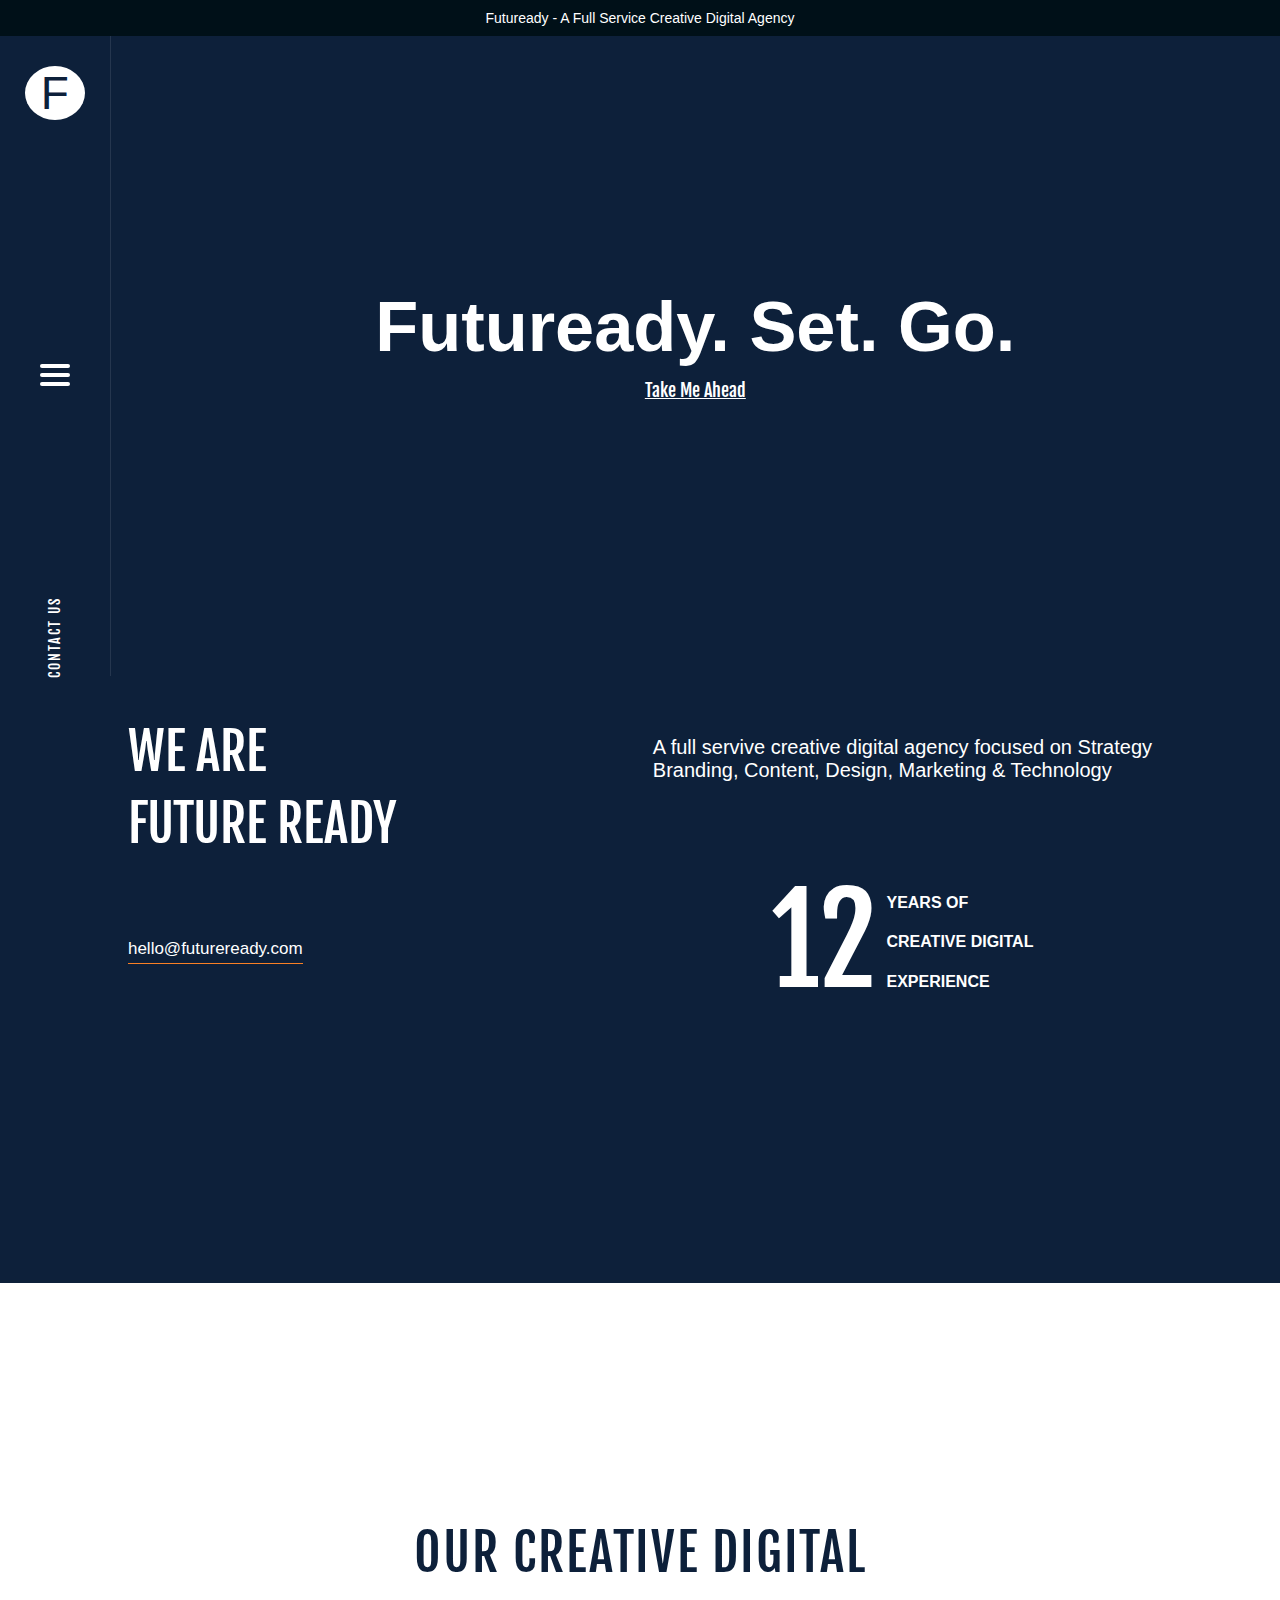
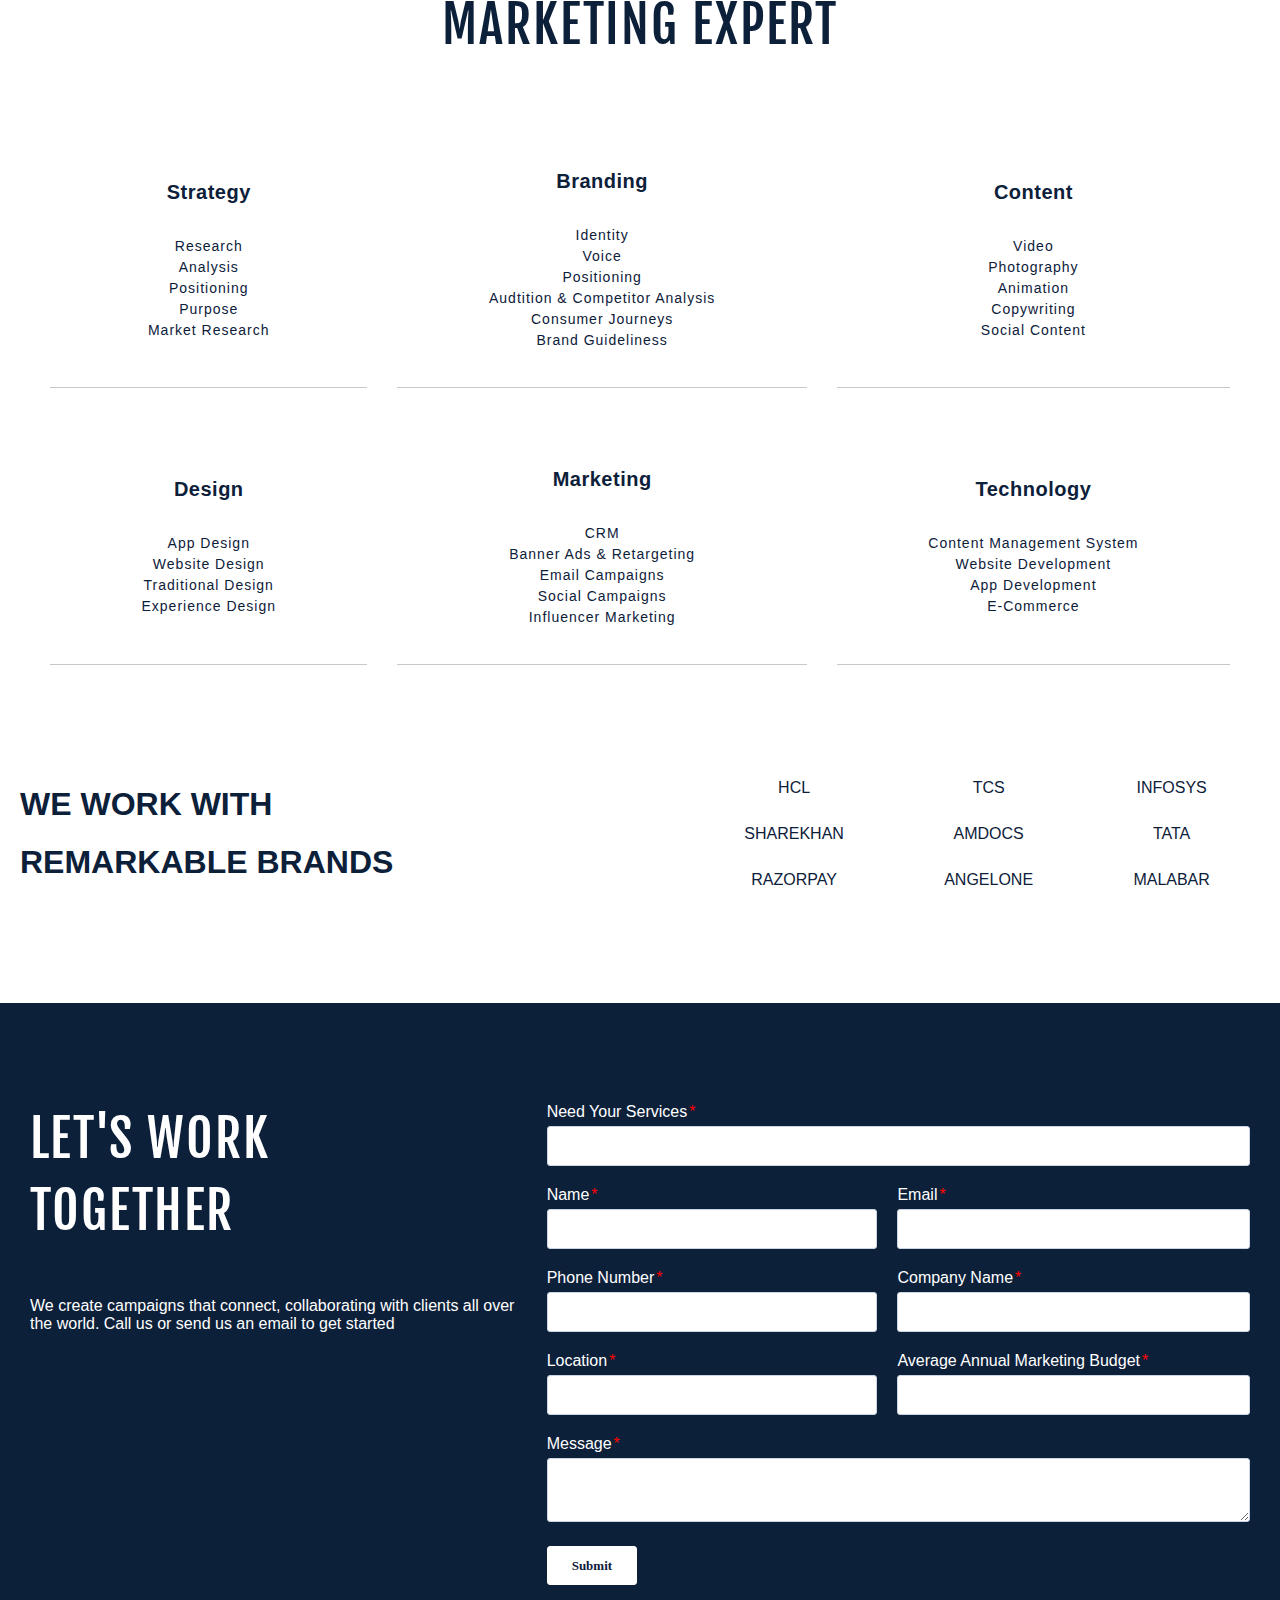
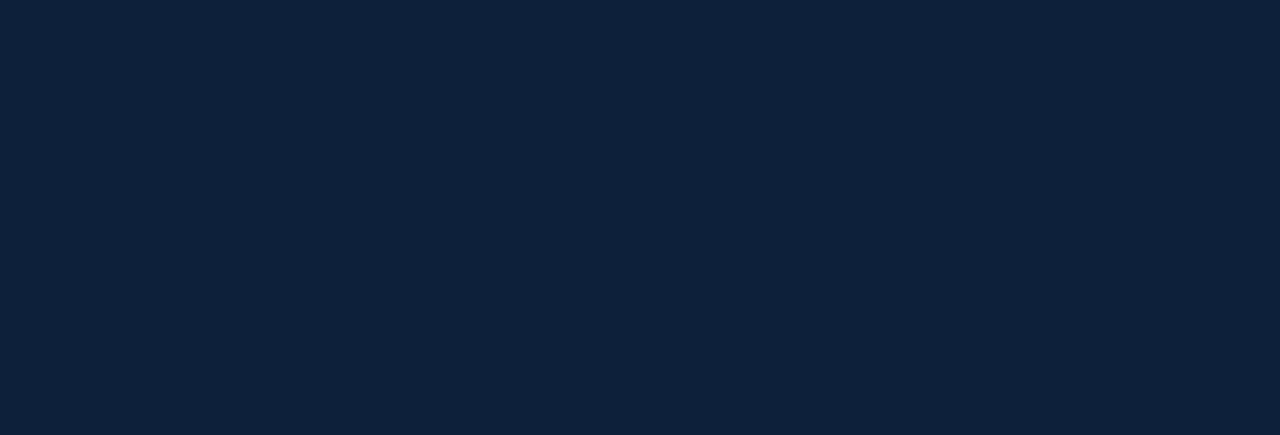
<file: Test.html>
<!DOCTYPE html>
<html lang="en">

<head>
    <meta charset="UTF-8">
    <meta name="viewport" content="width=device-width, initial-scale=1.0">
    <title>Future Ready</title>
    <link rel="stylesheet" href="./test.css" />
    <link rel="preconnect" href="https://fonts.googleapis.com">
    <link rel="preconnect" href="https://fonts.gstatic.com" crossorigin>
    <link href="https://fonts.googleapis.com/css2?family=Fjalla+One&display=swap" rel="stylesheet">
</head>

<body>
    <main>
        <div class="header">
            Futuready - A Full Service Creative Digital Agency
        </div>
        <div class="first-section">
            <aside class="left-side">
                <div class="logo">F</div>
                <div class="hamburger">
                    <div></div>
                    <div></div>
                    <div></div>
                </div>
                <div class="contact">CONTACT US</div>
            </aside>
            <div class="first-section-right">
                <h1>Futuready. Set. Go.</h1>
                <a href="">Take Me Ahead</a>
            </div>
        </div>

        <div class="second-section">
            <div class="second-section-left">
                <div>
                    <div class="second-section-left-sub">
                        <h3>WE ARE <br />FUTURE READY</h3>
                    </div>
                    <div>
                        <a href="#">hello@futureready.com</a>
                    </div>
                </div>
            </div>
            <div class="second-section-right">
                <div class="div">
                    <p>A full servive creative digital agency focused on Strategy<br /> Branding, Content, Design,
                        Marketing & Technology</p>
                </div>
                <div class="second-section-sub">
                    <div>
                        <h1>12</h1>
                    </div>
                    <div>
                        <h4>YEARS OF</h4>
                        <h4>CREATIVE DIGITAL</h4>
                        <h4>EXPERIENCE</h4>
                    </div>
                </div>
            </div>
        </div>
        <div class="intro-image">
            <div class="office-slider">
                <figure>
                    <iframe width="560" height="315" src="https://www.youtube.com/embed/dyd8MexkVPs?autoplay=1"
                        frameborder="0" allow="autoplay; encrypted-media" allowfullscreen>
                    </iframe>
                    <!-- <figcaption>WE GET IT DONE</figcaption> -->
                </figure>
            </div>
        </div>
        <div class="third-section">
            <div>
                <h1>OUR CREATIVE DIGITAL <br /> MARKETING EXPERT</h1>
            </div>
        </div>

        <div class="fourth-section">
            <div>
                <h6>Strategy</h6>
                <ul>
                    <li>Research</li>
                    <li>Analysis</li>
                    <li>Positioning</li>
                    <li>Purpose</li>
                    <li>Market Research</li>
                </ul>
            </div>
            <div>
                <h6>Branding</h6>
                <ul>
                    <li>Identity</li>
                    <li>Voice</li>
                    <li>Positioning</li>
                    <li>Audtition & Competitor Analysis</li>
                    <li>Consumer Journeys</li>
                    <li>Brand Guideliness</li>
                </ul>
            </div>
            <div>
                <h6>Content</h6>
                <ul>
                    <li>Video</li>
                    <li>Photography</li>
                    <li>Animation</li>
                    <li>Copywriting</li>
                    <li>Social Content</li>
                </ul>
            </div>
            <div>
                <h6>Design</h6>
                <ul>
                    <li>App Design</li>
                    <li>Website Design</li>
                    <li>Traditional Design</li>
                    <li>Experience Design</li>
                </ul>
            </div>
            <div>
                <h6>Marketing</h6>
                <ul>
                    <li>CRM</li>
                    <li>Banner Ads & Retargeting</li>
                    <li>Email Campaigns</li>
                    <li>Social Campaigns</li>
                    <li>Influencer Marketing</li>
                </ul>
            </div>
            <div>
                <h6>Technology</h6>
                <ul>
                    <li>Content Management System</li>
                    <li>Website Development</li>
                    <li>App Development</li>
                    <li>E-Commerce</li>
                </ul>
            </div>
        </div>

        <div class="fifth-section">
            <div>
                <h1>WE WORK WITH</h1>
                <h1>REMARKABLE BRANDS</h1>
            </div>
            <div class="fifth-section-sub">
                <div class="sub-grids">
                    <div>
                        HCL
                    </div>
                    <div>
                        TCS
                    </div>
                    <div>
                        INFOSYS
                    </div>
                    <div>
                        SHAREKHAN
                    </div>
                    <div>
                        AMDOCS
                    </div>
                    <div>
                        TATA
                    </div>
                    <div>
                        RAZORPAY
                    </div>
                    <div>
                        ANGELONE
                    </div>
                    <div>
                        MALABAR
                    </div>
                </div>
            </div>
        </div>
        <div class="sixth-section">
            <div class="sixth-section-left">
                <div>
                    <h3>LET'S WORK <br /> TOGETHER</h3>
                </div>
                <div class="">
                    <p>We create campaigns that connect, collaborating with clients all over the world. Call us or send
                        us an email to get started
                    </p>
                </div>
            </div>
            <div class="sixth-section-right">
                <form>
                    <div>
                        <label for="needyourservices">Need Your Services<span>*</span></label><br />
                        <input id="needyourservices" />
                    </div>
                    <div class="form-grid">
                        <div>
                            <label for="name">Name<span>*</span></label><br />
                            <input id="name" />
                        </div>
                        <div>
                            <label for="email">Email<span>*</span></label><br />
                            <input id="email" />
                        </div>
                        <div>
                            <label for="phonenumber">Phone Number<span>*</span></label><br />
                            <input id="phonenumber" />
                        </div>
                        <div>
                            <label for="companyname">Company Name<span>*</span></label><br />
                            <input id="companyname" />
                        </div>
                        <div>
                            <label for="location">Location<span>*</span></label><br />
                            <input id="location" />
                        </div>
                        <div>
                            <label for="aamb">Average Annual Marketing Budget<span>*</span></label><br />
                            <input id="aamb" />
                        </div>
                    </div>
                    <div class="div">
                        <label for="msg">Message<span>*</span></label><br />
                        <textarea id="msg"></textarea>
                    </div>
                    <button>
                        Submit
                    </button>
                </form>
            </div>
        </div>
    </main>

    <div class="footer">
        <div class="footer-menu">
            <div>
                <h1>FUTUREADY</h1>
            </div>

            <div>
                <h1>Main</h1>
                <ul>
                    <li>Home</li>
                    <li>About</li>
                    <li>Work</li>
                    <li>Ideas</li>
                    <li>Carrers@Futuready</li>
                </ul>
            </div>

            <div>
                <h1>Services</h1>
                <ul>
                    <li>Digital Strategy</li>
                    <li>Branding</li>
                    <li>Content</li>
                    <li>Design</li>
                    <li>Digital Marketing</li>
                    <li>Development</li>
                </ul>
            </div>

            <div>
                <h1>Contact</h1>
                <ul>
                    <li>+91 99873 48608</li>
                    <li>
                        hello@futureadymedia.com
                    </li>
                </ul>
            </div>
        </div>
        <div class="footer-bar">
            <div>Orange Videos | SEO partners</div>
            <div>© Futuready 2025</div>
        </div>

    </div>
</body>

</html>
</file>
<file: test.css>
.first-section {
            height: 580px;
            /* display: grid; */
            /* grid-template-columns: auto auto; */
            background-color: #0d203a;
            display: flex;
        }

        .first-section-left {
            height: 100%;
            /* background-color: yellow; */
        }

        .first-section-right {
            height: 100%;
            /* background-color: red; */
            display: flex;
            flex-direction: column;
            justify-content: center;
            align-items: center;
            width: 100%;
        }

        .first-section-right h1 {
            font-size: 5.5vw;
            line-height: 5vw;
            font-weight: 800;
            color: #fff;
            margin-bottom: 20px;
        }

        .first-section-right a {
            font-size: 18px;
            color: #fff;
            font-family: "Fjalla One", sans-serif;
            position: relative;
            padding-bottom: 4px;
        }

        .second-section {
            /* height: 600px; */
            display: grid;
            grid-template-columns: auto auto;
            background-color: #0d203a;
            color: #fff;
            padding: 100px 0px;
            padding-bottom: 200px;
        }

        .second-section-left {
            height: 100%;
            /* background-color: yellow; */
            display: flex;
            justify-content: center;
            /* align-items: center; */
        }

        .second-section-left h3 {
            font-family: "Fjalla One", sans-serif;
            font-weight: 500;
            margin-bottom: 80px !important;
            line-height: 1.4;
            font-size: 4vw;
            /* letter-spacing: 2px; */
            margin-block-start: 0;
            margin-block-end: 0;
        }

        .second-section-left a {
            font-size: 17px;
            border-bottom: 1px solid #f98025;
            padding-bottom: 5px;
            color: #fff;
            text-decoration: none;
        }


        .second-section-right {
            height: 100%;
            /* background-color: red; */
            display: flex;
            flex-direction: column;
            justify-content: center;
            align-items: center;
            /* gap: 100px; */
        }

        .second-section-right p {
            font-size: 20px;
            font-weight: 300;
            /* margin-bottom: 6em; */
            /* margin-top: 16px; */
        }

        .second-section-sub {
            display: flex;
            justify-content: center;
            align-items: center;
            gap: 10px;
        }

        .second-section-sub h1 {
            line-height: 1;
            font-family: "Fjalla One", sans-serif;
            float: left;
            font-weight: 400;
            /* margin-right: 20px; */
            font-size: 120px;
        }

        .second-section-left-sub h4 {
            line-height: 1.6;
            margin-top: 7px;
            font-weight: 600;
            font-size: 1.5rem;
            margin-bottom: .5rem;
        }


        .second-section-left-sub {
            display: flex;
            flex-direction: column;
            gap: 100px;
        }

        .third-section {
            display: flex;
            justify-content: center;
            align-items: center;
            background-color: #fff;
            padding-top: 200px;
        }

        .third-section h1 {
            font-family: "Fjalla One", sans-serif;
            font-weight: 500;
            margin-bottom: 60px;
            line-height: 1.4;
            font-size: 4vw;
            color: #0d203a;
            letter-spacing: 2px;
            text-align: center;
        }

        .fourth-section {
            display: grid;
            grid-template-columns: auto auto auto;
            padding: 0px 50px;
            background-color: #fff;
            gap: 30px;
        }

        .fourth-section div {
            display: flex;
            justify-content: center;
            flex-direction: column;
            justify-content: center;
            align-items: center;
            padding: 3px 0 15px;
            border-bottom: 1px solid #c8c8c8;
        }

        .fourth-section li {
            list-style-type: none;
        }

        .fourth-section ul {
            display: flex;
            justify-content: center;
            align-items: center;
            flex-direction: column;
            padding-inline-start: 0;
            list-style: none;
            color: #0d203a;
            letter-spacing: 1px;
            font-size: 14px;
            gap: 5px;
            padding-bottom: 10px;
        }

        .fourth-section h6 {
            font-weight: 600;
            letter-spacing: .5px;
            margin-bottom: 20px;
            color: #0d203a;
            font-size: 20px;
        }

        .sub-grids {
            display: grid;
            grid-template-columns: auto auto auto;
            width: 100%;
            height: 100%;
        }

        .sub-grids div {
            display: flex;
            justify-content: center;
            align-items: center;
        }

        .fifth-section {
            display: grid;
            grid-template-columns: auto auto;
            background-color: #fff;
            padding: 100px 20px;
            color: #0d203a;
        }

        .fifth-section-sub {
            display: flex;
            justify-content: center;
            align-items: center;
        }

        .sixth-section {
            display: grid;
            grid-template-columns: auto auto;
            background-color: #0d203a;
            color: #fff;
            padding: 100px 20px;
            grid-template-columns: repeat(12, 1fr);
        }

        .form-grid {
            display: grid;
            grid-template-columns: auto auto;
            gap: 20px;
        }

        .footer {
            width: 100%;
            position: fixed;
            left: 0;
            bottom: 0;
            z-index: -1;
            padding-top: 100px;
            color: #fff;
            background-color: black;
            padding-bottom: 20px;
        }

        body {
            background: #0d203a;
            margin: 0;
            font-family: Poppins, sans-serif !important;
        }

        form {
            display: flex;
            flex-direction: column;
            gap: 20px;
        }

        form input,
        textarea {
            width: 100%;
            height: 40px;
            padding: 9px 10px;
            font-family: "Helvetica Neue", Helvetica, Arial, sans-serif;
            font-size: 16px;
            font-weight: normal;
            line-height: 22px;
            border: 1px solid #cbd6e2;
            box-sizing: border-box;
            border-radius: 3px;
            margin-top: 5px;
        }

        form textarea {
            height: auto;
        }

        form button {
            width: max-content;
            margin: 0;
            cursor: pointer;
            font-weight: 700;
            position: relative;
            text-align: center;
            border-radius: 3px;
            border-style: solid;
            border-width: 1px;
            padding: 12px 24px;
            background: #FFFFFF;
            border-color: #FFFFFF;
            color: #0d203a;
            font-size: 13px;
            line-height: 13px;
            font-family: Poppins;
        }

        main {
            padding-bottom: 350px;
        }

        .footer h1 {
            font-family: Poppins, sans-serif;
            font-weight: 600;
            font-size: 20px;
            margin-bottom: 20px;
            color: #fff;
        }

        .footer ul {
            list-style-type: none;
            padding-inline-start: 0;
            display: flex;
            flex-direction: column;
            gap: 10px;
            color: #fff;
            padding-bottom: 5px;
            font-family: Poppins, sans-serif;
            letter-spacing: 1px;
        }

        form span {
            color: red;
            margin-left: 2px;
        }

        .sixth-section-left {
            grid-column: span 5;
            padding: 0px 10px;
        }

        .sixth-section-left h3 {
            font-family: "Fjalla One", sans-serif;
            font-weight: 500;
            line-height: 1.4;
            font-size: 4vw;
            letter-spacing: 2px;
            margin-block-start: 0;
        }

        .sixth-section-right {
            grid-column: span 7;
            padding: 0px 10px;
        }

        .intro-image {

            display: flex;
            justify-content: center;
            width: 100%;

        }

        .office-slider {
            position: absolute;
            top: 1025px;
            display: flex;
            width: 100%;
        }

        figure {
            display: flex;
            justify-content: center;
            align-items: center;
            color: #fff;
            width: 100%;
        }

        figcaption {
            position: absolute;
            color: #fff;
            display: flex;
            font-size: 36px;
            font-weight: 600;
        }

        iframe {
            width: 100%;
        }

        .left-side {
            width: 120px;
            height: 580px;
            display: flex;
            flex-direction: column;
            top: 0;
            z-index: 10;
            text-align: center;
            border-right: 1px solid rgba(255, 255, 255, .1);
            padding: 30px 0;
            justify-content: space-between;
            align-items: center;
        }

        .left-side .contact {
            /* width: 100px; */
            font-family: "Fjalla One", sans-serif;
            color: #0d213a;
            text-align: center;
            transform: rotate(-90deg);
            /* margin: auto; */
            cursor: pointer;
            font-size: 14px;
            font-weight: 500;
            letter-spacing: 2px;
            color: #fff;
        }

        .hamburger {
            width: 30px;
            height: 22px;
            display: flex;
            flex-direction: column;
            justify-content: space-between;
            cursor: pointer;
        }

        .hamburger div {
            height: 4px;
            background-color: #fff;
            border-radius: 2px;
        }

        .logo {
            width: 60px;
            color: #0d203a;
            font-size: 46px;
            background: yellow;
            border-radius: 50%;
            background: #fff;
        }

        .footer-menu {
            display: flex;
            flex-wrap: wrap;
            justify-content: space-around;
        }

        .footer-bar {
            display: flex;
            justify-content: space-between;
            padding: 0px 50px;
            border-top: 1px solid #333;
            padding-top: 20px;
        }

        .header {
            display: flex;
            justify-content: center;
            background-color: #001018;
            padding: 10px 0px;
            color: #fff;
            font-size: 14px;
        }
</file>
